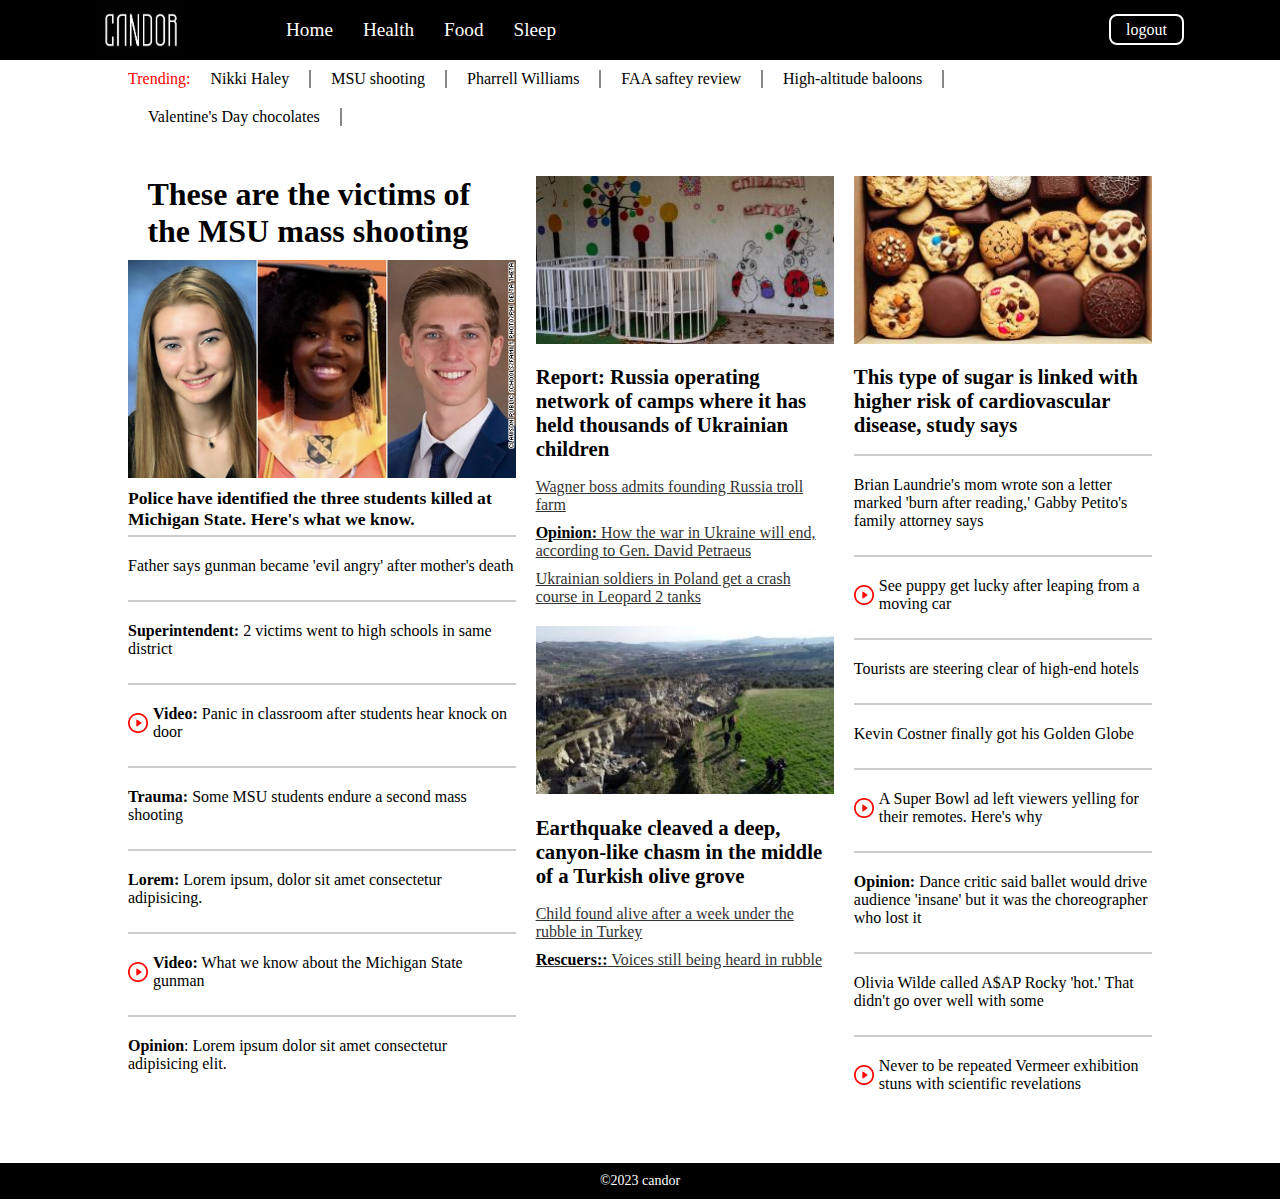
<file: index.html>
<!DOCTYPE html>
<html lang="en">
    <head>
        <meta charset="UTF-8">
        <meta http-equiv="X-UA-Compatible" content="IE=edge">
        <meta name="viewport" content="width=device-width, initial-scale=1.0">
        <link rel="stylesheet" href="./assets/css/style.css">
        <link rel="shortcut icon" href="./assets/images/Logo.jpg" type="image/x-icon">
        <title>CANDOR || Home</title>
    </head>
    <body>
        <header>
            <div class="nav">
                <div class="menu-mobile">
                    <div id="close">
                        <img src="./assets/images/close.png" alt="Close">
                    </div>
                    <div class="menu-mobile-logo">
                        <img src="./assets/images/Logo.jpg" alt="CANDOR">
                    </div>
                    <div class="menu-mobile-items">
                            <span class="nav-item"><a href="index.html">Home</a></span>
                            <span class="nav-item"><a href="health.html">Health</a></span>
                            <span class="nav-item"><a href="#">Food</a></span>
                            <span class="nav-item"><a href="#">Sleep</a></span>
                    </div>
                </div>
                <div class="nav-container">
                    <div class="nav-items">
                        <div class="nav-logo">
                            <div id="menu" >
                                <img src="./assets/images/menu.png" alt="Menu">
                            </div>
                            <img src="./assets/images/Logo.jpg" alt="CANDOR">
                        </div>
                        <ul class="nav-links">
                            <li class="nav-item"><a href="#">Home</a></li>
                            <li class="nav-item"><a href="health.html">Health</a></li>
                            <li class="nav-item"><a href="#">Food</a></li>
                            <li class="nav-item"><a href="#">Sleep</a></li>
                        </ul>
                    </div>
                    <div class="nav-log">
                        <a href="login.html" class="button">logout</a>
                    </div>
                </div>
            </div>
        </header>

        <main class="main container">
            <div class="header">
                <span>Trending: </span>
                <a href="#">Nikki Haley</a>
                <a href="#">MSU shooting</a>
                <a href="#">Pharrell Williams</a>
                <a href="#">FAA saftey review</a>
                <a href="#">High-altitude baloons</a>
                <a href="#">Valentine's Day chocolates</a>
            </div>
            <div class="wide-col">
                <h1>These are the victims of the MSU mass shooting</h1>
                <img src="./assets/images/news/victims.jpg" alt="victims">
                <div class="title">Police have identified the three students killed at Michigan State. Here's what we know.</div>
                <div class="headline">
                    <a href="preview-img.html">Father says gunman became 'evil angry' after mother's death</a>
                </div>
                <div class="headline">
                    <a href="preview-img.html"><span>Superintendent:</span> 2 victims went to high schools in same district</a>
                </div>
                <div class="headline">
                    <img style="height: 20px; width: 20px; object-fit: contain;" src="./assets/images/play.png" alt="">
                    <a href="preview-vid.html"><span>Video:</span> Panic in classroom after students hear knock on door</a>
                </div>
                <div class="headline">
                    <a href="preview-img.html"><span>Trauma:</span> Some MSU students endure a second mass shooting</a>
                </div>
                <div class="headline">
                    <a href="preview-img.html"><span>Lorem:</span> Lorem ipsum, dolor sit amet consectetur adipisicing.</a>
                </div>
                <div class="headline">
                    <img style="height: 20px; width: 20px; object-fit: contain;" src="./assets/images/play.png" alt="">
                    <a href="preview-vid.html"><span>Video:</span> What we know about the Michigan State gunman</a>
                </div>
                <div class="headline">
                    <a href="preview-img.html"><span>Opinion</span>: Lorem ipsum dolor sit amet consectetur adipisicing elit.</a>
                </div>
            </div>
            <div class="mid-col">
                <div class="card-sm">
                    <img src="./assets/images/news/russia-war.jpg" alt="war" srcset="">
                    <h2>Report: Russia operating network of camps where it has held thousands of Ukrainian children</h2>
                    <div class="headline-link">
                        <a href="preview-img.html">Wagner boss admits founding Russia troll farm</a>
                    </div>
                    <div class="headline-link">
                        <a href="preview-img.html"><span>Opinion:</span> How the war in Ukraine will end, according to Gen. David Petraeus</a>
                    </div>
                    <div class="headline-link">
                        <a href="preview-img.html">Ukrainian soldiers in Poland get a crash course in Leopard 2 tanks</a>
                    </div>
                </div>
                <div class="card-sm">
                    <img src="./assets/images/news/earth-quake.jpg" alt="quake" srcset="">
                    <h2>Earthquake cleaved a deep, canyon-like chasm in the middle of a Turkish olive grove</h2>
                    <div class="headline-link">
                        <a href="preview-img.html"> Child found alive after a week under the rubble in Turkey</a>
                    </div>
                    <div class="headline-link">
                        <a href="preview-img.html"><span>Rescuers::</span> Voices still being heard in rubble</a>
                    </div>
                </div>
            </div>
            <div class="mid-col2">
                <div class="card-sm">
                    <img src="./assets/images/news/cookies.jpg" alt="war" srcset="">
                    <h2>This type of sugar is linked with higher risk of cardiovascular disease, study says</h2>
                    <div class="headline">
                        <a href="preview-img.html">Brian Laundrie's mom wrote son a letter marked 'burn after reading,' Gabby Petito's family attorney says</a>
                    </div>
                    <div class="headline">
                        <img style="height: 20px; width: 20px; object-fit: contain;" src="./assets/images/play.png" alt="">
                        <a href="preview-vid2.html">See puppy get lucky after leaping from a moving car</a>
                    </div>
                    <div class="headline">
                        <a href="preview-img.html">Tourists are steering clear of high-end hotels</a>
                    </div>
                    <div class="headline">
                        <a href="preview-img.html">Kevin Costner finally got his Golden Globe</a>
                    </div>
                    <div class="headline">
                        <img style="height: 20px; width: 20px; object-fit: contain;" src="./assets/images/play.png" alt="">
                        <a href="preview-vid2.html">A Super Bowl ad left viewers yelling for their remotes. Here's why</a>
                    </div>
                    <div class="headline">
                        <a href="preview-img.html"><span>Opinion: </span>Dance critic said ballet would drive audience 'insane' but it was the choreographer who lost it</a>
                    </div>
                    <div class="headline">
                        <a href="preview-img.html">Olivia Wilde called A$AP Rocky 'hot.' That didn't go over well with some</a>
                    </div>
                    <div class="headline">
                        <img style="height: 20px; width: 20px; object-fit: contain;" src="./assets/images/play.png" alt="">
                        <a href="preview-vid2.html">Never to be repeated Vermeer exhibition stuns with scientific revelations</a>
                    </div>
                </div>
            </div>
        </main>

        <footer>
            <div class="footer">
                <div class="footer-content">&COPY;2023 <a href="#">candor</a></div>
            </div>
            <script src="./assets/js/main.js"></script>
        </footer>
    </body>
</html>
</file>
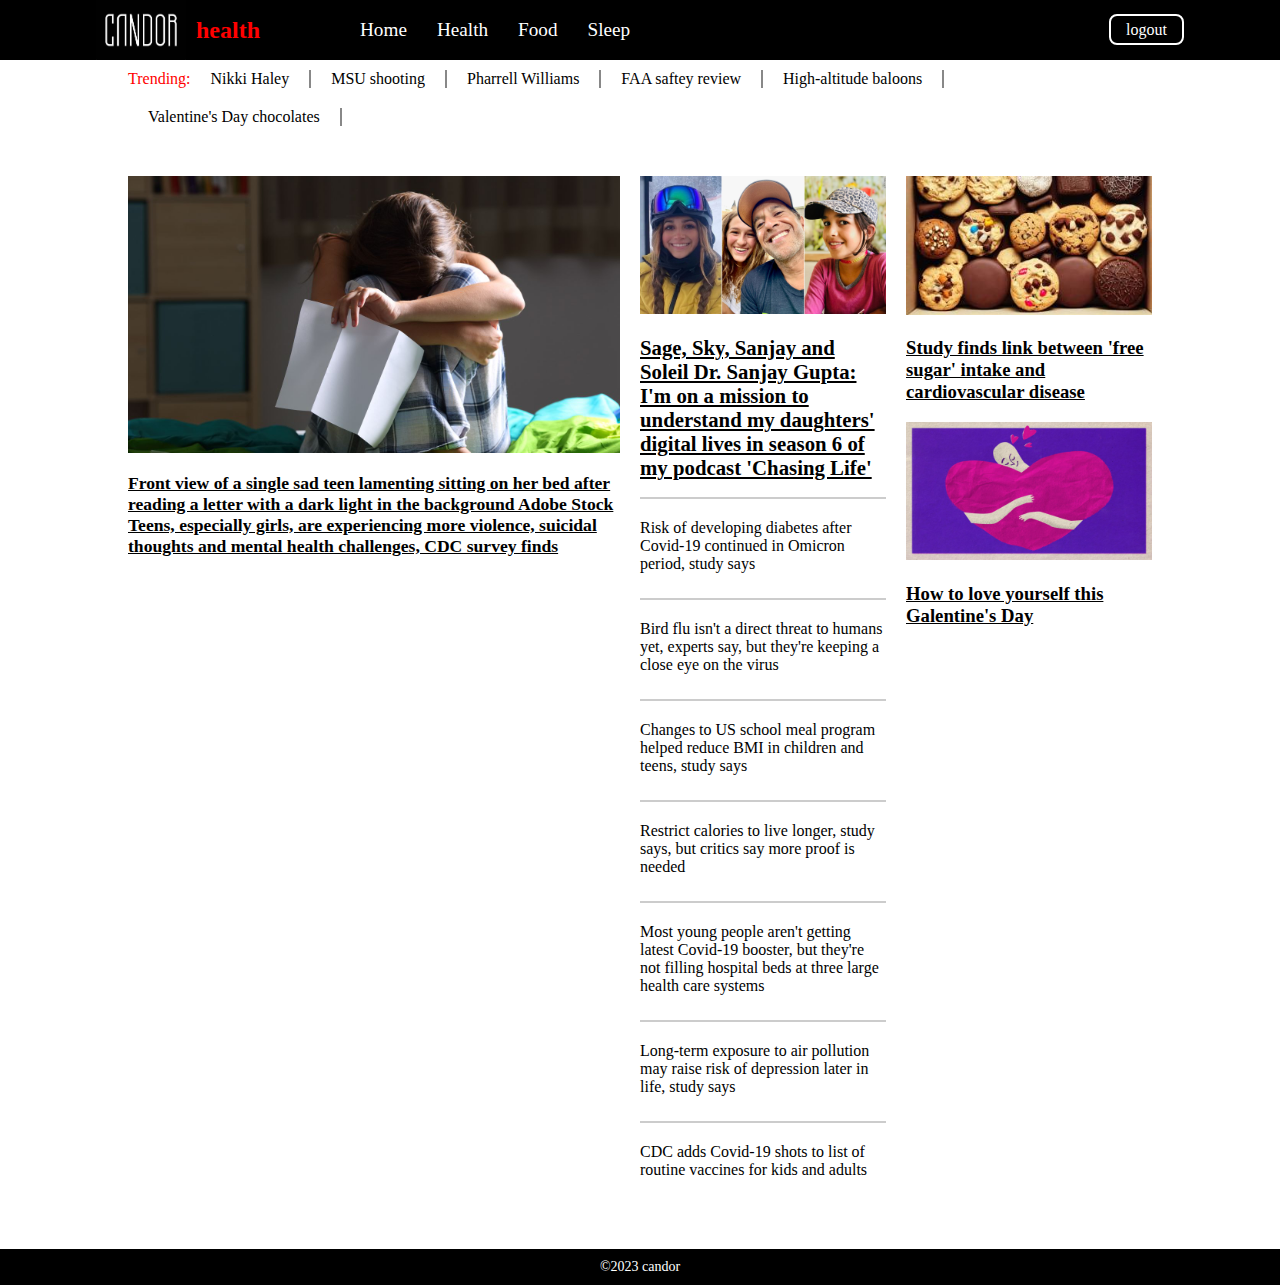
<file: health.html>
<!DOCTYPE html>
<html lang="en">
    <head>
        <meta charset="UTF-8">
        <meta http-equiv="X-UA-Compatible" content="IE=edge">
        <meta name="viewport" content="width=device-width, initial-scale=1.0">
        <link rel="stylesheet" href="./assets/css/style.css">
        <link rel="shortcut icon" href="./assets/images/Logo.jpg" type="image/x-icon">
        <title>CANDOR || Health</title>
    </head>
    <body>
        <header>
            <div class="nav">
                <div class="menu-mobile">
                    <div id="close">
                        <img src="./assets/images/close.png" alt="Close">
                    </div>
                    <div class="menu-mobile-logo">
                        <img src="./assets/images/Logo.jpg" alt="CANDOR">
                    </div>
                    <div class="menu-mobile-items">
                            <span class="nav-item"><a href="index.html">Home</a></span>
                            <span class="nav-item"><a href="health.html">Health</a></span>
                            <span class="nav-item"><a href="#">Food</a></span>
                            <span class="nav-item"><a href="#">Sleep</a></span>
                    </div>
                </div>
                <div class="nav-container">
                    <div class="nav-items">
                        <div class="nav-logo">
                            <div id="menu" >
                                <img src="./assets/images/menu.png" alt="Menu">
                            </div>
                            <img src="./assets/images/Logo.jpg" alt="CANDOR">
                            <h2 class="page-name">health</h2>
                        </div>
                        <ul class="nav-links">
                            <li class="nav-item"><a href="/index.html">Home</a></li>
                            <li class="nav-item"><a href="#">Health</a></li>
                            <li class="nav-item"><a href="#">Food</a></li>
                            <li class="nav-item"><a href="#">Sleep</a></li>
                        </ul>
                    </div>
                    <div class="nav-log">
                        <a href="login.html" class="button">logout</a>
                    </div>
                </div>
            </div>
        </header>

        <main class="main container health">
            <div class="header">
                <span>Trending: </span>
                <a href="#">Nikki Haley</a>
                <a href="#">MSU shooting</a>
                <a href="#">Pharrell Williams</a>
                <a href="#">FAA saftey review</a>
                <a href="#">High-altitude baloons</a>
                <a href="#">Valentine's Day chocolates</a>
            </div>
            <div class="wide-col">
                <img src="./assets/images/health/teens.jpg" alt="victims">
                <a href="preview-img.html"><div class="title">Front view of a single sad teen lamenting sitting on her bed after reading a letter with a dark light in the background Adobe Stock Teens, especially girls, are experiencing more violence, suicidal thoughts and mental health challenges, CDC survey finds</div></a>
                
            </div>
            <div class="mid-col">
                <div class="card-sm">
                    <img src="./assets/images/health/sanjay.jpg" alt="war" srcset="">
                    <a href="preview-img.html"><h2>Sage, Sky, Sanjay and Soleil Dr. Sanjay Gupta: I'm on a mission to understand my daughters' digital lives in season 6 of my podcast 'Chasing Life'</h2></a>
                    <div class="headline">
                        <a href="preview-img.html">Risk of developing diabetes after Covid-19 continued in Omicron period, study says</a>
                    </div>
                    <div class="headline">
                        <a href="preview-img.html">Bird flu isn't a direct threat to humans yet, experts say, but they're keeping a close eye on the virus</a>
                    </div>
                    <div class="headline">
                        <a href="preview-img.html">Changes to US school meal program helped reduce BMI in children and teens, study says</a>
                    </div>
                    <div class="headline">
                        <a href="preview-img.html">Restrict calories to live longer, study says, but critics say more proof is needed</a>
                    </div>
                    <div class="headline">
                        <a href="preview-img.html">Most young people aren't getting latest Covid-19 booster, but they're not filling hospital beds at three large health care systems</a>
                    </div>
                    <div class="headline">
                        <a href="preview-img.html">Long-term exposure to air pollution may raise risk of depression later in life, study says</a>
                    </div>
                    <div class="headline">
                        <a href="preview-img.html">CDC adds Covid-19 shots to list of routine vaccines for kids and adults</a>
                    </div>
                        
                </div>
            </div>
            <div class="mid-col2">
                <div class="card-sm">
                    <img src="./assets/images/health/cookies.jpg" alt="war" srcset="">
                    <a href="preview-img.html">
                        <h3> Study finds link between 'free sugar' intake and cardiovascular disease </h3>
                    </a>
                </div>
                <div class="card-sm">
                    <img src="./assets/images/health/valentine.jpg" alt="war" srcset="">
                    <a href="preview-img.html">
                        <h3> How to love yourself this Galentine's Day</h3>
                    </a>
                </div>
            </div>
        </main>

        <footer>
            <div class="footer">
                <div class="footer-content">&COPY;2023 <a href="#">candor</a></div>
            </div>
            <script src="./assets/js/main.js"></script>
        </footer>
    </body>
</html>
</file>
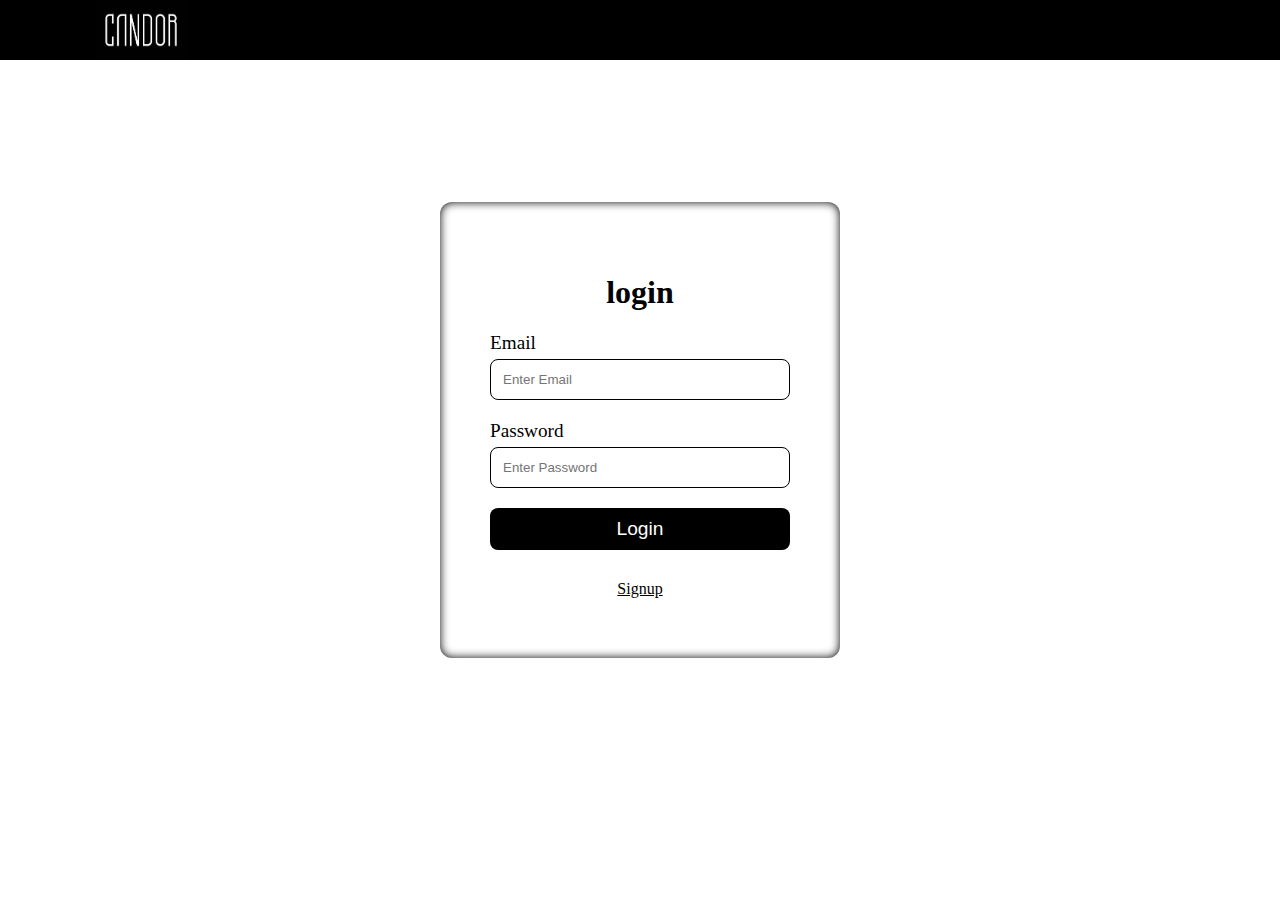
<file: login.html>
<!DOCTYPE html>
<html lang="en">
    <head>
        <meta charset="UTF-8">
        <meta http-equiv="X-UA-Compatible" content="IE=edge">
        <meta name="viewport" content="width=device-width, initial-scale=1.0">
        <link rel="shortcut icon" href="./assets/images/Logo.jpg" type="image/x-icon">
        <link rel="stylesheet" href="./assets/css/style.css">
        <title>CANDOR || Login</title>
    </head>
    <body>
        <header>
            <div class="login-nav">
                <div class="login-nav-container">
                    <img src="./assets/images/Logo.jpg" alt="CANDOR">
                </div>
            </div>
        </header>
        <div class="container">
            <div class="form-container">
                <form id="login-form" >
                    <h1>login</h1>
                    <div class="input-group">
                        <label for="email">Email</label>
                        <input required type="email" placeholder="Enter Email">
                    </div>
                    <div class="input-group">
                        <label for="password">Password</label>
                        <input required type="password" placeholder="Enter Password">
                    </div>
                    <div class="input-group">
                        <button type="submit" class="btn-log">Login</button>
                    </div>
                    <a href="signup.html">Signup</a>
                </form>
            </div>
        </div>
        <footer>
            <script src="./assets/js/main.js"></script>
        </footer>
    </body>
</html>
</file>
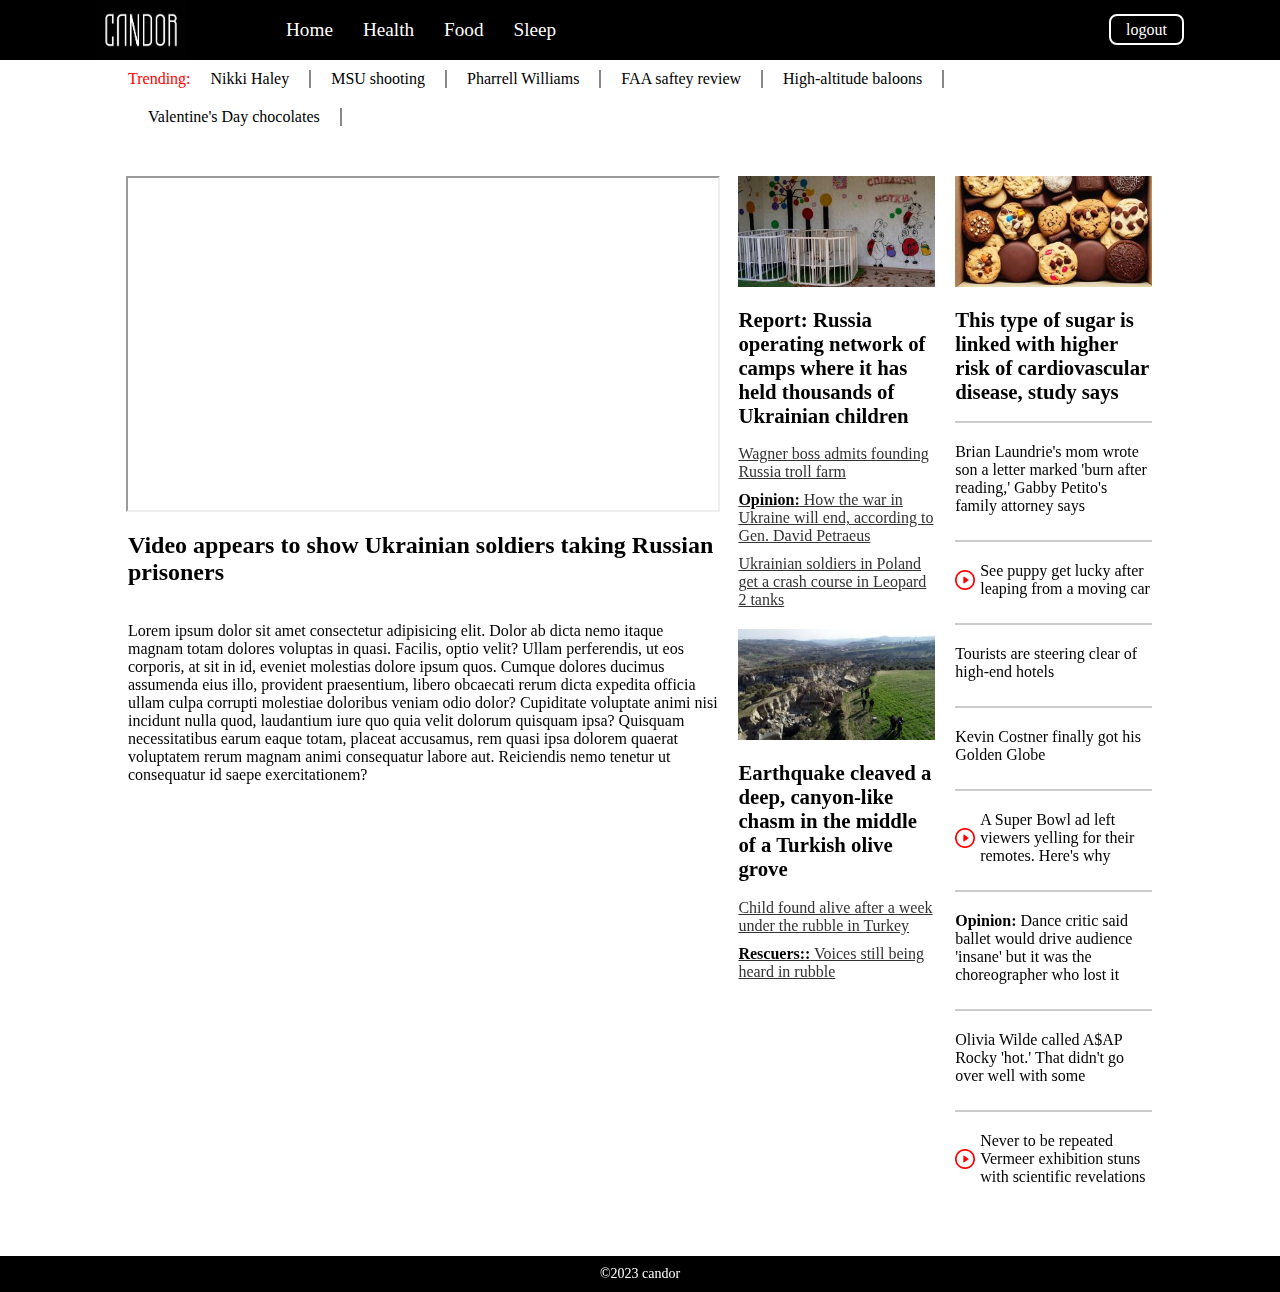
<file: preview-vid.html>
<!DOCTYPE html>
<html lang="en">
    <head>
        <meta charset="UTF-8">
        <meta http-equiv="X-UA-Compatible" content="IE=edge">
        <meta name="viewport" content="width=device-width, initial-scale=1.0">
        <link rel="stylesheet" href="./assets/css/style.css">
        <link rel="shortcut icon" href="./assets/images/Logo.jpg" type="image/x-icon">
        <title>CANDOR</title>
    </head>
    <body>
        <header>
            <div class="nav">
                <div class="menu-mobile">
                    <div id="close">
                        <img src="./assets/images/close.png" alt="Close">
                    </div>
                    <div class="menu-mobile-logo">
                        <img src="./assets/images/Logo.jpg" alt="CANDOR">
                    </div>
                    <div class="menu-mobile-items">
                            <span class="nav-item"><a href="index.html">Home</a></span>
                            <span class="nav-item"><a href="health.html">Health</a></span>
                            <span class="nav-item"><a href="#">Food</a></span>
                            <span class="nav-item"><a href="#">Sleep</a></span>
                    </div>
                </div>
                <div class="nav-container">
                    <div class="nav-items">
                        <div class="nav-logo">
                            <div id="menu" >
                                <img src="./assets/images/menu.png" alt="Menu">
                            </div>
                            <img src="./assets/images/Logo.jpg" alt="CANDOR">
                        </div>
                        <ul class="nav-links">
                            <li class="nav-item"><a href="index.html">Home</a></li>
                            <li class="nav-item"><a href="health.html">Health</a></li>
                            <li class="nav-item"><a href="#">Food</a></li>
                            <li class="nav-item"><a href="#">Sleep</a></li>
                        </ul>
                    </div>
                    <div class="nav-log">
                        <a href="login.html" class="button">logout</a>
                    </div>
                </div>
            </div>
        </header>

        <main class="main container preview-video">
            <div class="header">
                <span>Trending: </span>
                <a href="#">Nikki Haley</a>
                <a href="#">MSU shooting</a>
                <a href="#">Pharrell Williams</a>
                <a href="#">FAA saftey review</a>
                <a href="#">High-altitude baloons</a>
                <a href="#">Valentine's Day chocolates</a>
            </div>
            <div class="wide-col">
                <iframe src="https://www.youtube.com/embed/F4J9zY0pBZI?autoplay=1&mute=1"></iframe>
                <h2>Video appears to show Ukrainian soldiers taking Russian prisoners</h2>
                <p>Lorem ipsum dolor sit amet consectetur adipisicing elit. Dolor ab dicta nemo itaque magnam totam dolores voluptas in quasi. Facilis, optio velit? Ullam perferendis, ut eos corporis, at sit in id, eveniet molestias dolore ipsum quos. Cumque dolores ducimus assumenda eius illo, provident praesentium, libero obcaecati rerum dicta expedita officia ullam culpa corrupti molestiae doloribus veniam odio dolor? Cupiditate voluptate animi nisi incidunt nulla quod, laudantium iure quo quia velit dolorum quisquam ipsa? Quisquam necessitatibus earum eaque totam, placeat accusamus, rem quasi ipsa dolorem quaerat voluptatem rerum magnam animi consequatur labore aut. Reiciendis nemo tenetur ut consequatur id saepe exercitationem?</p>
            </div>
            <div class="mid-col">
                <div class="card-sm">
                    <img src="./assets/images/news/russia-war.jpg" alt="war" srcset="">
                    <h2>Report: Russia operating network of camps where it has held thousands of Ukrainian children</h2>
                    <div class="headline-link">
                        <a href="preview-img.html">Wagner boss admits founding Russia troll farm</a>
                    </div>
                    <div class="headline-link">
                        <a href="preview-img.html"><span>Opinion:</span> How the war in Ukraine will end, according to Gen. David Petraeus</a>
                    </div>
                    <div class="headline-link">
                        <a href="preview-img.html">Ukrainian soldiers in Poland get a crash course in Leopard 2 tanks</a>
                    </div>
                </div>
                <div class="card-sm">
                    <img src="./assets/images/news/earth-quake.jpg" alt="quake" srcset="">
                    <h2>Earthquake cleaved a deep, canyon-like chasm in the middle of a Turkish olive grove</h2>
                    <div class="headline-link">
                        <a href="preview-img.html"> Child found alive after a week under the rubble in Turkey</a>
                    </div>
                    <div class="headline-link">
                        <a href="preview-img.html"><span>Rescuers::</span> Voices still being heard in rubble</a>
                    </div>
                </div>
            </div>
            <div class="mid-col2">
                <div class="card-sm">
                    <img src="./assets/images/news/cookies.jpg" alt="war" srcset="">
                    <h2>This type of sugar is linked with higher risk of cardiovascular disease, study says</h2>
                    <div class="headline">
                        <a href="preview-img.html">Brian Laundrie's mom wrote son a letter marked 'burn after reading,' Gabby Petito's family attorney says</a>
                    </div>
                    <div class="headline">
                        <img style="height: 20px; width: 20px; object-fit: contain;" src="./assets/images/play.png" alt="">
                        <a href="preview-vid2.html">See puppy get lucky after leaping from a moving car</a>
                    </div>
                    <div class="headline">
                        <a href="preview-img.html">Tourists are steering clear of high-end hotels</a>
                    </div>
                    <div class="headline">
                        <a href="preview-img.html">Kevin Costner finally got his Golden Globe</a>
                    </div>
                    <div class="headline">
                        <img style="height: 20px; width: 20px; object-fit: contain;" src="./assets/images/play.png" alt="">
                        <a href="preview-vid2.html">A Super Bowl ad left viewers yelling for their remotes. Here's why</a>
                    </div>
                    <div class="headline">
                        <a href="preview-img.html"><span>Opinion: </span>Dance critic said ballet would drive audience 'insane' but it was the choreographer who lost it</a>
                    </div>
                    <div class="headline">
                        <a href="preview-img.html">Olivia Wilde called A$AP Rocky 'hot.' That didn't go over well with some</a>
                    </div>
                    <div class="headline">
                        <img style="height: 20px; width: 20px; object-fit: contain;" src="./assets/images/play.png" alt="">
                        <a href="preview-vid2.html">Never to be repeated Vermeer exhibition stuns with scientific revelations</a>
                    </div>
                </div>
            </div>
        </main>

        <footer>
            <div class="footer">
                <div class="footer-content">&COPY;2023 <a href="#">candor</a></div>
            </div>
            <script src="./assets/js/main.js"></script>
        </footer>
    </body>
</html>
</file>
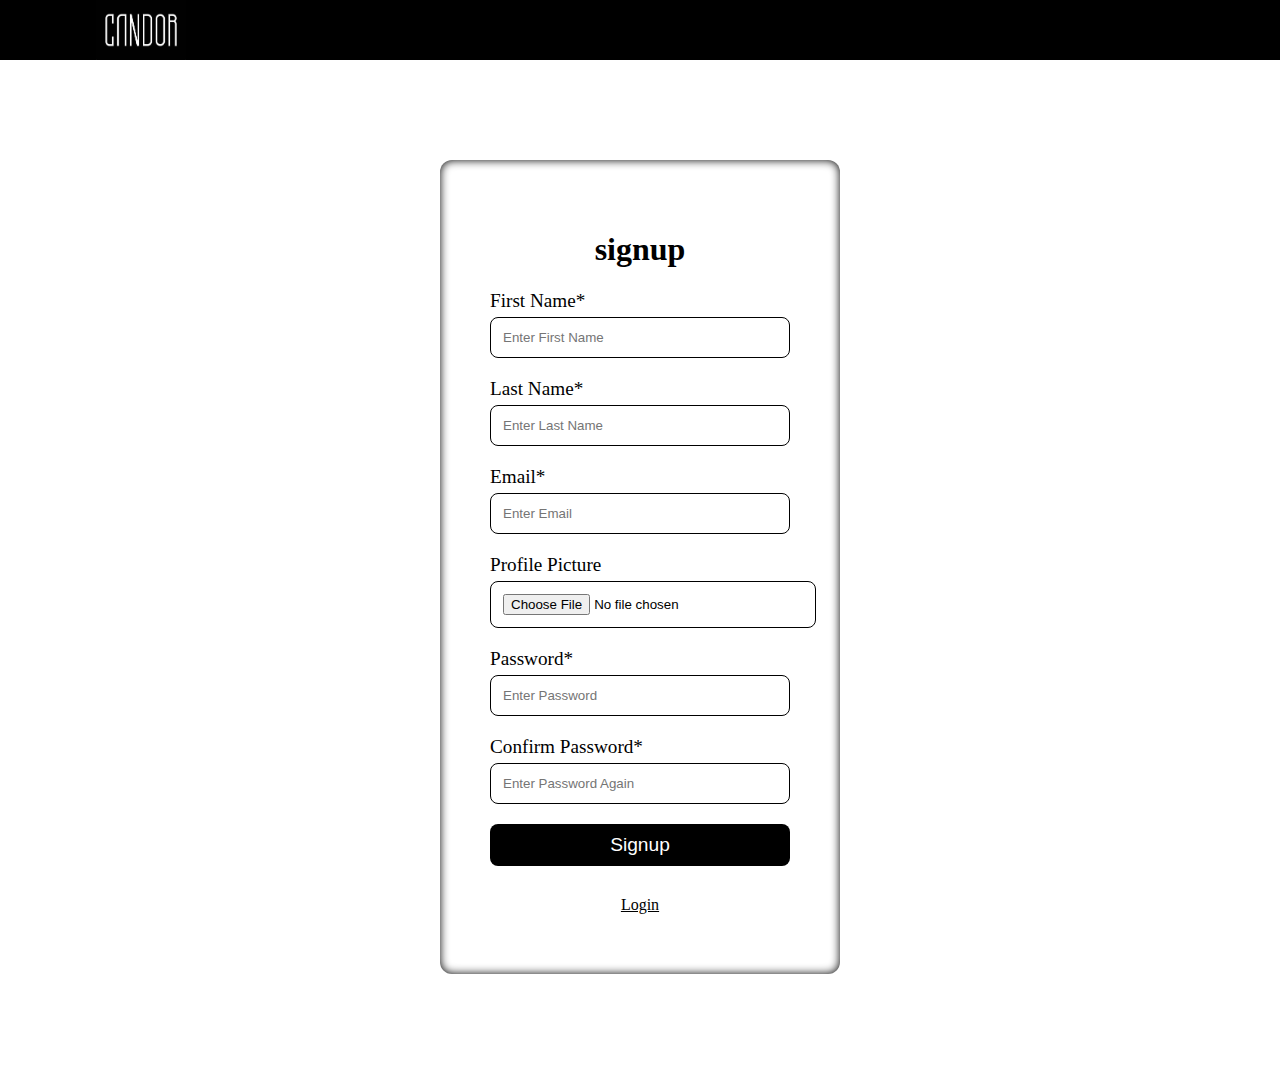
<file: signup.html>
<!DOCTYPE html>
<html lang="en">
    <head>
        <meta charset="UTF-8">
        <meta http-equiv="X-UA-Compatible" content="IE=edge">
        <meta name="viewport" content="width=device-width, initial-scale=1.0">
        <link rel="shortcut icon" href="./assets/images/Logo.jpg" type="image/x-icon">
        <link rel="stylesheet" href="./assets/css/style.css">
        <title>CANDOR || Signup</title>
    </head>
    <body>
        <header>
            <div class="login-nav">
                <div class="login-nav-container">
                    <img src="./assets/images/Logo.jpg" alt="CANDOR">
                </div>
            </div>
        </header>
        <div class="container">
            <div class="form-container">
                <form id="login-form" >
                    <h1>signup</h1>
                    <div class="input-group">
                        <label for="first_name">First Name*</label>
                        <input required type="first_name" placeholder="Enter First Name">
                    </div>
                    <div class="input-group">
                        <label for="last_name">Last Name*</label>
                        <input required type="last_name" placeholder="Enter Last Name">
                    </div>
                    <div class="input-group">
                        <label for="email">Email*</label>
                        <input required type="email" placeholder="Enter Email">
                    </div>
                    <div class="input-group">
                        <label for="email">Profile Picture</label>
                        <input style="width: 100%;" type="file" >
                    </div>
                    <div class="input-group">
                        <label for="password">Password*</label>
                        <input required type="password" placeholder="Enter Password">
                    </div>
                    <div class="input-group">
                        <label for="confirm_password">Confirm Password*</label>
                        <input required type="password" placeholder="Enter Password Again">
                    </div>
                    <div class="input-group">
                        <button type="submit" class="btn-log">Signup</button>
                    </div>
                    <a href="login.html">Login</a>
                </form>
            </div>
        </div>
        <footer>
            <script src="./assets/js/main.js"></script>
        </footer>
    </body>
</html>
</file>
<file: assets/css/style.css>
body {
    margin: 0;
    padding: 0;
    font-family: Georgia, 'Times New Roman', Times, serif;  
    overflow-x: hidden;
}

.container {
    max-width: 80%;
    margin: 0 auto;
}

/* //////////////////////////////// Login & Signup ////////////////////////////////// */
.login-nav {
    width: 100%;
    height: 60px;
    background-color: black;
    display: flex;
    justify-content: center;
}
.login-nav-container{
    flex: 1;
    max-width: 85%;
    height: 100%;
    display: flex;
    align-items: center;
    justify-content: space-between;
}
.login-nav-container > img{
    height: 100%;
    object-fit: contain;
}

.form-container {
    width: 100%;
    min-height: 60vh;
    padding: 100px 0;
    display: flex;
    align-items: center;
    justify-content: center;
}

#login-form{
    max-width: 300px;
    flex: 1;
    display: flex;
    flex-direction: column;
    align-items: center;
    box-shadow: inset 0 0 10px #000;
    padding: 50px;
    border-radius: 12px;
    color: #000;
}
.input-group{
    width: 100%;
    display: flex;
    flex-direction: column;
    margin-bottom: 20px;
}
.input-group > label{
    font-size: 1.2rem;
    margin-bottom: 5px;
}
.input-group > input {
    /* width: 100%; */
    padding: 12px;
    border-radius: 8px;
    border: 1px solid #000;
    outline: none;
    /* font-size: 1rem; */
}
.btn-log{
    padding: 10px 25px;
    font-size: 1.2rem;
    /* font-weight: bold; */
    border-radius: 8px;
    background-color: #000;
    color: #fff;
    border: none;
    outline: none;
    cursor: pointer;
}
#login-form a{
    color: #000;
}
/* ///////////////////////////////////////////////////////////////////// */


/* //////////////////////////////// Home ////////////////////////////////// */
.menu-mobile{
    position: absolute;
    top: 0;
    left: 0;
    width: 100%;
    height: 100%;
    padding-top: 60px;
    background-color: #000;
    display: none;
    flex-direction: column;
    align-items: center;
    animation: enter .3s ease-in-out;
}
.menu-active{
    display: flex;
}
@keyframes enter{
    0%{
        transform: translateX(-100%);
    }
    100%{
        transform: translateX(0);
    }
}
#close{
    position: absolute;
    top: 20px;
    right: 20px;
    height: 30px;
    width: 30px;
    display: flex;
    align-items: center;
    justify-content: center;
    cursor: pointer;
}
#close img{
    height: 100%;
    object-fit: contain;
}
.menu-mobile-logo{
    margin-bottom: 50px;
}
.menu-mobile-logo img{
    height: 150px;
    object-fit: contain;
}
.menu-mobile-items{
    display: flex;
    flex-direction: column;
    align-items: center;
    gap: 30px;
    font-size: 1.5rem;
}
.nav{
    width: 100%;
    /* padding: 0 100px; */
    height: 60px;
    background-color: black;
    display: flex;
    justify-content: center;
}
.nav-container{
    flex: 1;
    max-width: 85%;
    height: 100%;
    display: flex;
    align-items: center;
    justify-content: space-between;
}
#menu{
    display: none;
    height: 40%; 
    padding: 3px; 
    border: 1px solid #fff; 
    border-radius: 5px;
}
#menu img{
    height: 100%;
    aspect-ratio: 1/1;
    object-fit: contain;
}
.nav-logo {
    height: 100%;
    display: flex;
    align-items: center;
    gap: 10px;
}
.nav-logo > img{
    height: 100%;
    object-fit: contain;
}
.page-name{
    color: red; 
    margin: 0;
}
.nav-items{
    height: 100%;
    display: flex;
    align-items: center;
    gap: 60px;
}
.nav-items ul{
    display: flex;
    gap: 30px;
}
.nav-item > a, .nav-item > li{
    text-decoration: none;
    color: #fff;
    list-style: none;
    transition: .3s;
}
.nav-item a:hover{
    color: #aaa;
}
.nav-log .button{
    outline: none;
    text-decoration: none;
    padding: 5px 15px;
    border: 2px solid #fff;
    border-radius: 8px;
    background-color: transparent;
    color: #fff;
    font-size: 1rem;
    transition: .3s;
}
.nav-log .button:hover{
    background-color: #fff;
    color: #000;
}
.nav-log .button{
    outline: none;
    padding: 5px 15px;
    border: 2px solid #fff;
    border-radius: 8px;
    background-color: transparent;
    color: #fff;
    font-size: 1rem;
    transition: .3s;
}
/* /////////////////////////////////////////////////////////////////////// */
.main{
    /* color: #fff; */
    display: grid;
    grid-template-areas:
    'header header header'
    'wide-col mid-col mid-col2' 
    ;
    grid-template-columns: 1.3fr 1fr 1fr;
    gap: 20px;
}
.health {
    grid-template-columns: 2fr 1fr 1fr;
}
.preview-video{
    grid-template-columns: 3fr 1fr 1fr;
}
.preview-image{
    grid-template-columns: 5fr 1fr 1fr;
    grid-template-areas:
    'header header header'
    'wide-col mid-col2 mid-col2' 
    ;
}
.header, .wide-col, .mid-col, .mid-col2{
    
}
.header{
    grid-area: header;
    padding: 0 0 20px 0;
    display: flex;
    align-items: center;
    flex-wrap: wrap;
    /* gap: 20px; */
}
.wide-col{
    grid-area: wide-col;
    display: flex;
    flex-direction: column;
    align-items: center;
}
.mid-col{
    grid-area: mid-col;
    display: flex;
    flex-direction: column;
    gap: 20px;
}
.mid-col2{
    grid-area: mid-col2;
}

.header span, a{
    color: #000;
    margin: 10px 0;
}
.header span{
    color: red;
}
.header a{
    text-decoration: none;
    border-right: 2px solid #888;
    padding: 0 20px;
    transition: .3s;
}
.header a:hover{
    color: red;
}

.wide-col h1{
    width: 90%;
    margin: 0;
    margin-bottom: 10px;
}
.wide-col img{
    width: 100%;
    object-fit: contain;
}
.wide-col iframe, video{
    aspect-ratio: 16/9;
    width: 100%;
    height: auto;
    object-fit: contain;
}
.title{
    font-size: 1.1rem;
    font-weight: bold;
    margin-top: 10px;
}
.headline{
    width: 100%;
    margin-top: 5px;
    padding: 10px 0;
    border-top: 2px solid #ccc;
    font-size: 1rem;
    display: flex;
    align-items: center;
    gap: 5px;
}
.headline a{
    text-decoration: none;
    transition: .3s;
}
.headline a:hover{
    color: red;
}
.headline span{
    font-weight: bold;
}

.card-sm img{
    width: 100%;
    object-fit: contain;
}
.card-sm h2{
    font-size: 1.3rem;
}
.headline-link{
    margin-top: 10px;
}
.headline-link a{
    color: #333;
    transition: .3s;
}
.headline-link a:hover{
    color: red;
}
.headline-link span{
    font-weight: bold;
    color: #000;
}

.content{
    width: 100%;
    margin-top: 20px;
}
.content p{
    margin: 0;
}
.content li{
    margin: 10px 0;
}
.content p, li{
    font-size: 1.2rem;
}
.content table{
    width: 100%;
    border: 3px solid #000;
    padding: 20px;
    border-radius: 5px;
}
.content th{
    padding: 10px 0;
    text-align: left;
    border-bottom: 2px solid #000;
    font-size: 1.2rem;
    font-weight: bold;
}
.content td{
    border-bottom: 2px solid #ccc;
}
/* //////////////////////////// Footer //////////////////////////// */
.footer{
    width: 100%;
    margin-top: 50px;
    padding: 10px 0;
    display: flex;
    justify-content: center;
    background-color: #000;
}
.footer-content, .footer-content a{
    color: #fff;
    text-decoration: none;
    font-size: 14px;
}






/* ############################################  Media Queries    ############################################# */
@media only screen and (max-width: 599px){
    .main{
        display: flex;
        flex-direction: column;
    }
    #menu{
        display: flex;
    }
    .page-name{
        font-size: 1rem;
        margin-right: 20px;
    }
    .nav-items ul{
        display: none;
    }
    .header span, a{
        margin: 5px 0;
        font-size: 12px;
    }
    .header a{
        padding: 0 10px;
        transition: .3s;
    }
    .content table{
        display: none;
    }
    
}
@media only screen and (min-width: 600px) and (max-width: 768px){
    .main{
        grid-template-areas:
        'header header'
        'wide-col mid-col'
        'mid-col2 mid-col2' 
        ;
        grid-template-columns: 1.3fr 1fr;
    }
    .health{
        grid-template-areas:
        'header header'
        'wide-col mid-col2'
        'mid-col mid-col' 
        ;
        grid-template-columns: 2fr 1fr;
    }
    .preview-image{
        display: flex;
        flex-direction: column;
    }
    .preview-video{
        grid-template-areas:
        'header header'
        'wide-col mid-col2'
        'mid-col mid-col' 
        ;
        grid-template-columns: 2fr 1fr;
    }
    
}
@media only screen and (min-width: 768px) and (max-width: 1000px){
    
    .main{
        grid-template-areas:
        'header header'
        'wide-col mid-col'
        'mid-col2 mid-col2' 
        ;
        grid-template-columns: 1.3fr 1fr;
    }
    .health{
        grid-template-areas:
        'header header'
        'wide-col mid-col2'
        'mid-col mid-col' 
        ;
        grid-template-columns: 2fr 1fr;
    }
    .preview-image{
        grid-template-columns: 3fr 1fr;
        grid-template-areas:
        'header header'
        'wide-col mid-col2' 
        ;
    }
    .preview-video{
        grid-template-areas:
        'header header'
        'wide-col mid-col2'
        'mid-col mid-col'  
        ;
        grid-template-columns: 3fr 1fr;
    }

}
/* ############################################################################################################# */
</file>
